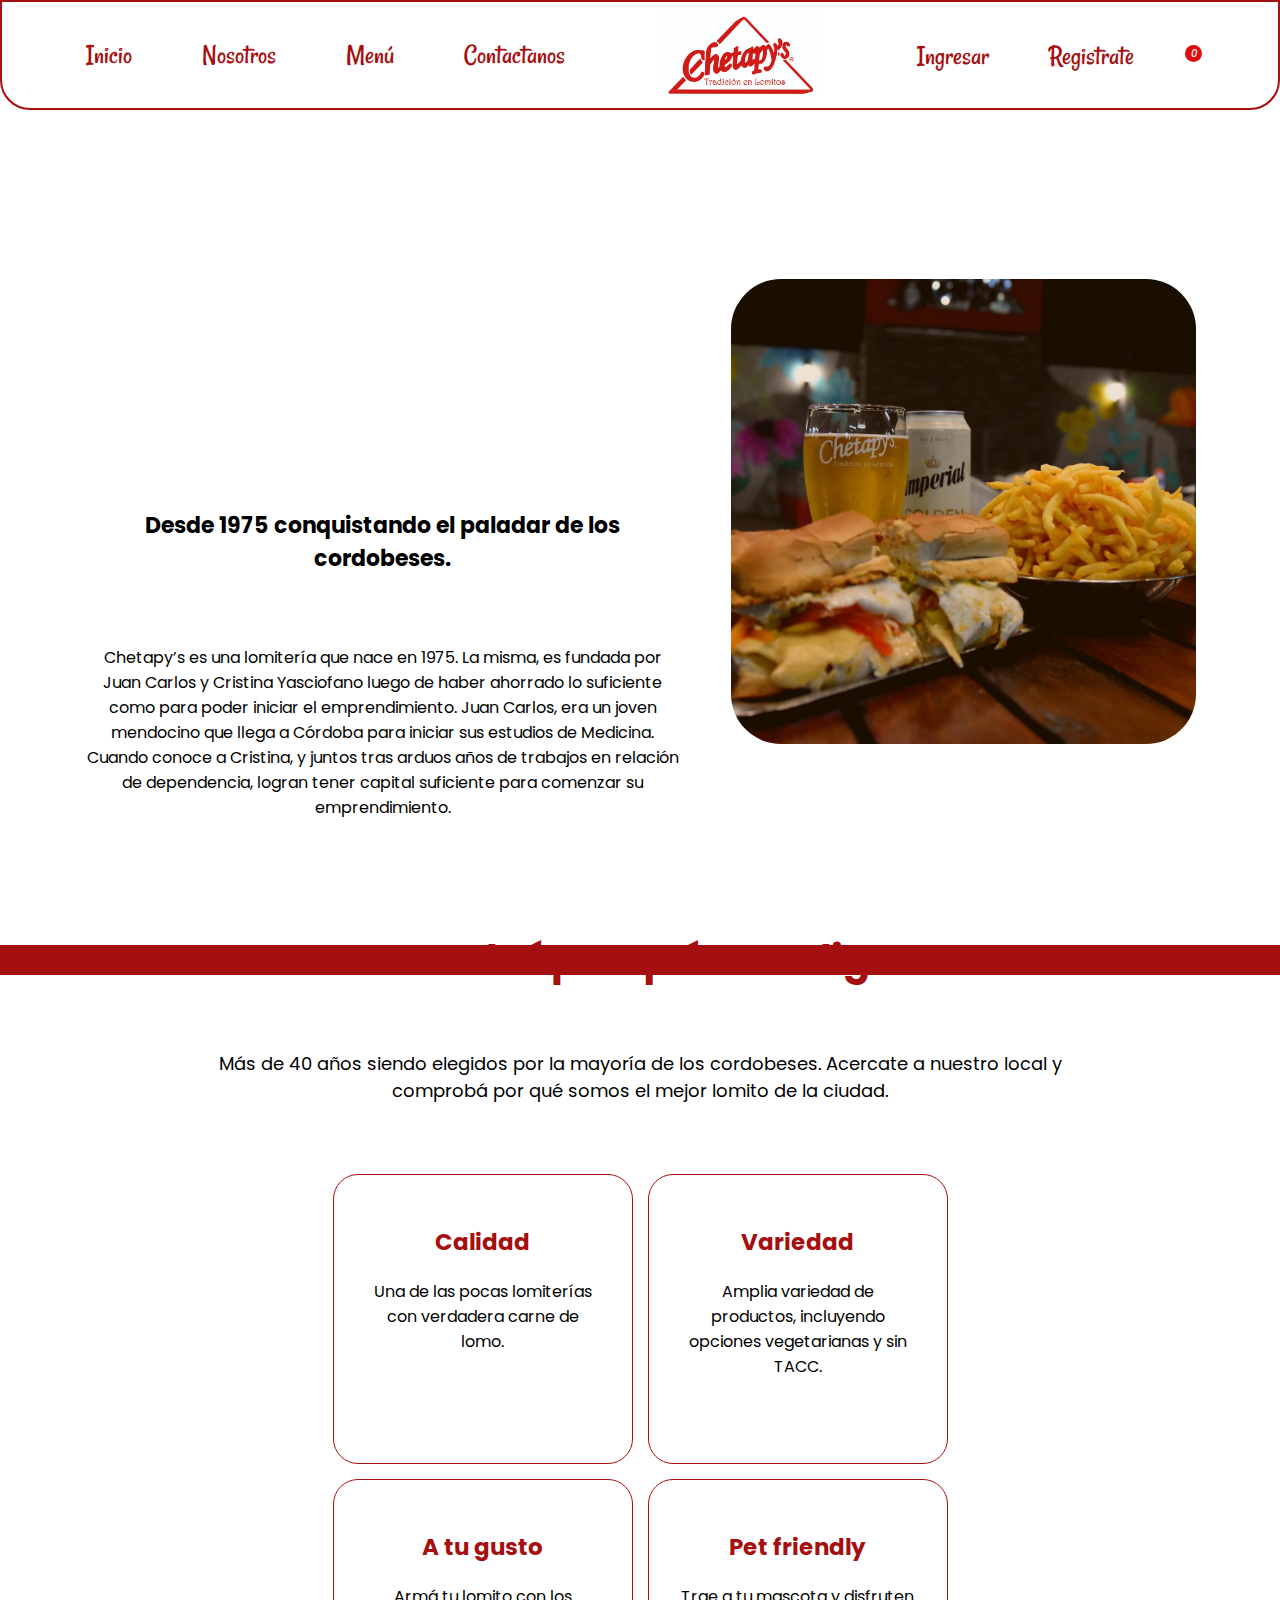
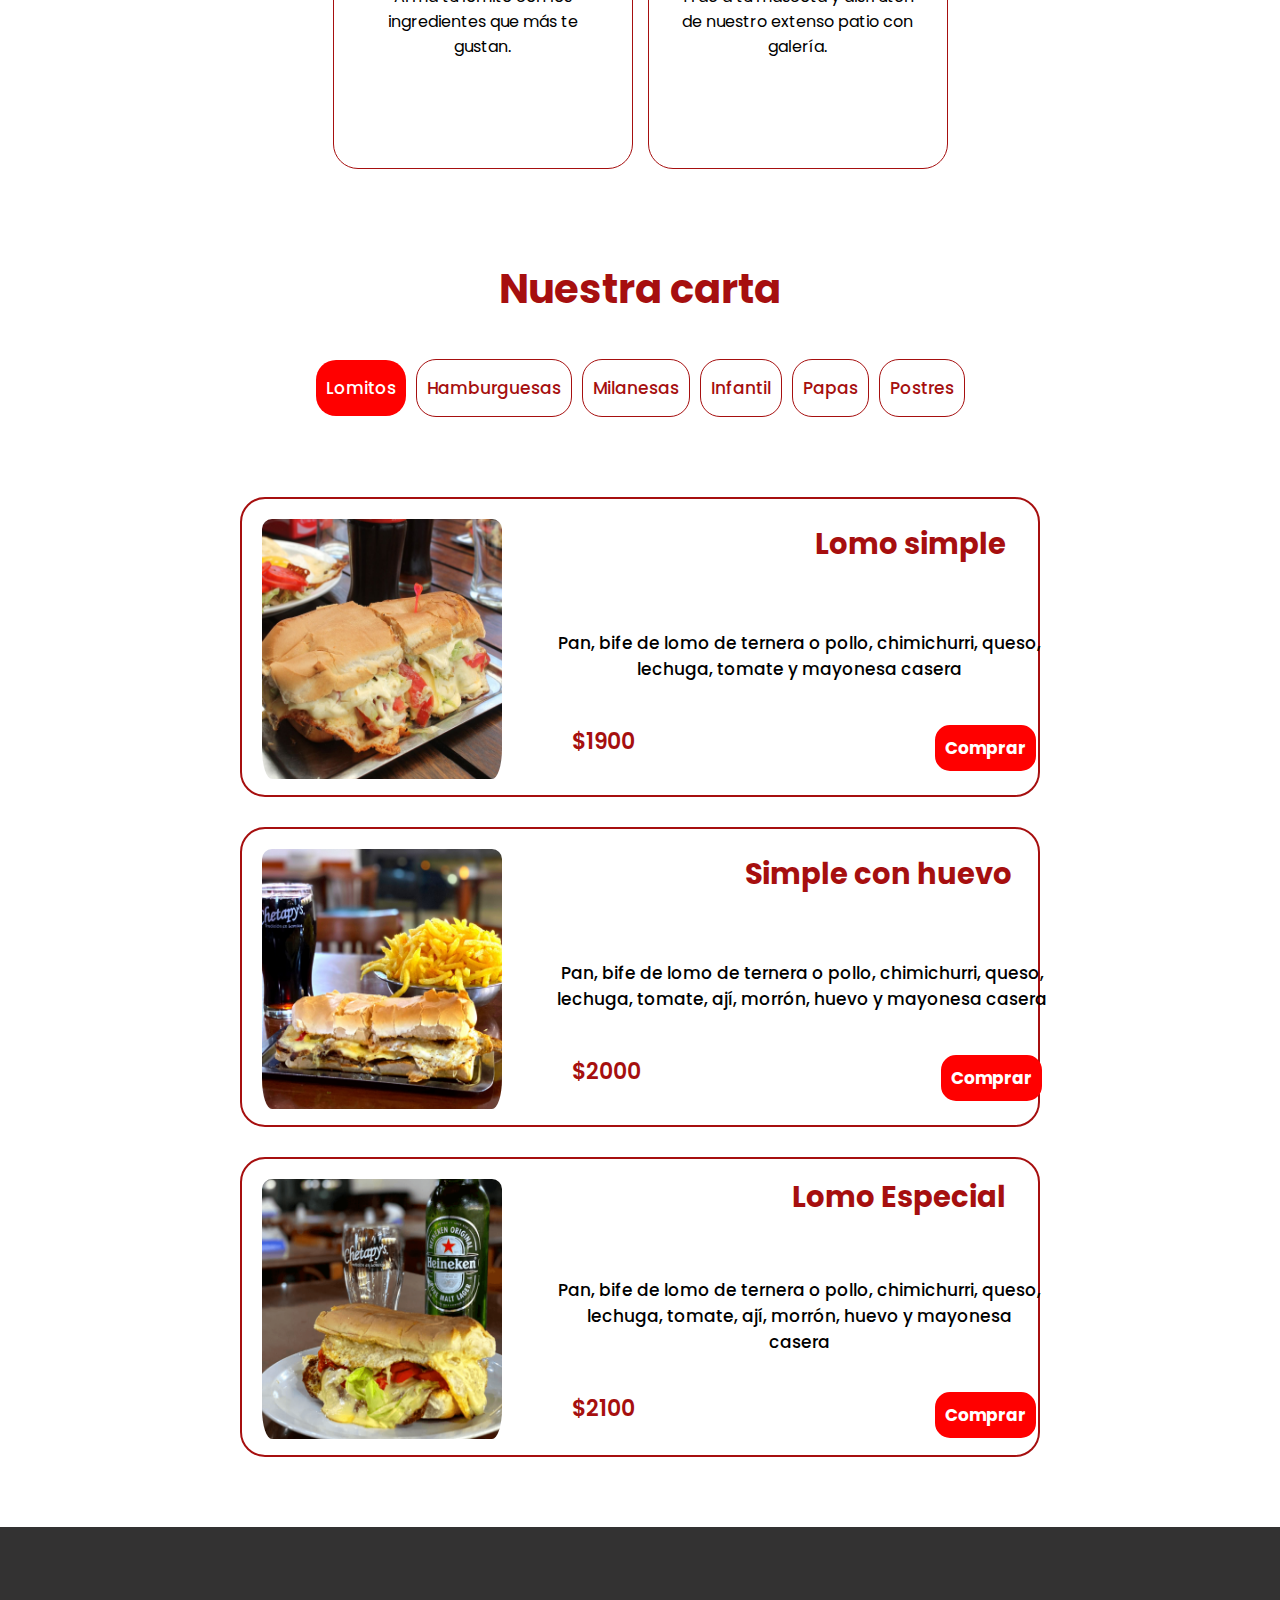
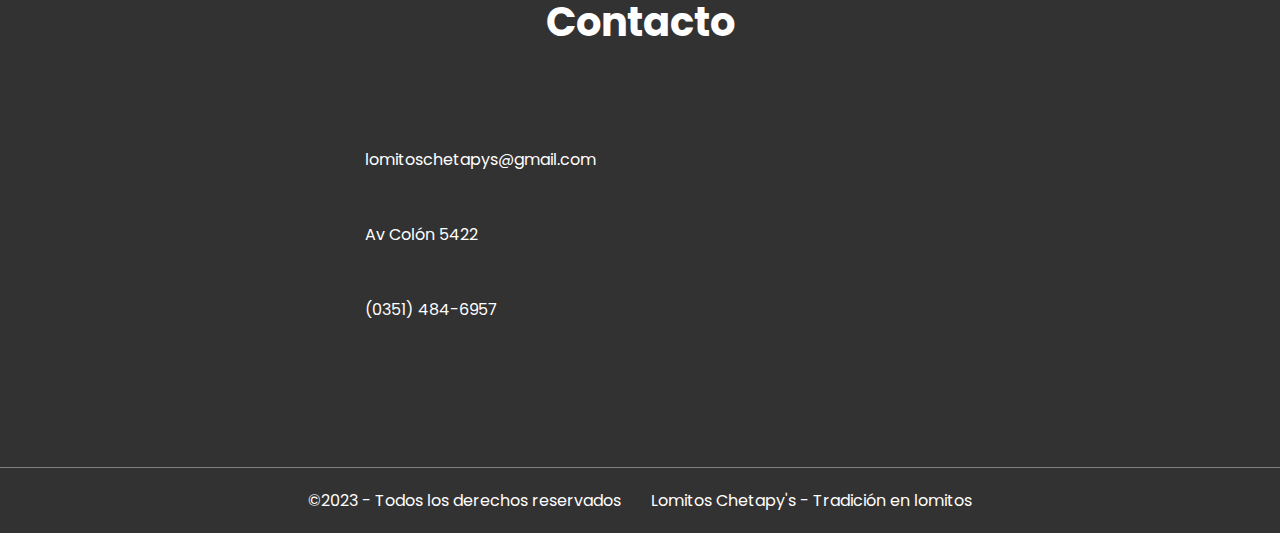
<file: index.html>
<!DOCTYPE html>
<html lang="en">
<head>
    <meta charset="UTF-8">
    <meta http-equiv="X-UA-Compatible" content="IE=edge">
    <meta name="viewport" content="width=device-width, initial-scale=1.0">
    <title>Landing page JS</title>
    <link rel="stylesheet" href="style.css">
    <link rel="stylesheet" href="animaciones.css">
    <link rel="stylesheet" href="mediaqueries.css">
    <link rel="stylesheet" href="https://cdnjs.cloudflare.com/ajax/libs/font-awesome/6.3.0/css/all.min.css" integrity="sha512-SzlrxWUlpfuzQ+pcUCosxcglQRNAq/DZjVsC0lE40xsADsfeQoEypE+enwcOiGjk/bSuGGKHEyjSoQ1zVisanQ==" crossorigin="anonymous" referrerpolicy="no-referrer" />

</head>
<body>
    <header>
       
        <nav class="navbar">
                <div class="menu-label">
                    <i class="fa-solid fa-bars menu-icon"></i>
                </div>
                <!-- <input type="checkbox" id="menu-toggle"> -->
            
            <ul class="navbar-list">
                <li> <a class="navbar.link" href="#hero"> Inicio</a></li>
                <li> <a class="navbar.link" href="#info"> Nosotros</a></li>
                <li> <a class="navbar.link" href="#options"> Menú</a></li>  
                <li> <a class="navbar.link" href="#contact"> Contactanos</a></li> 
            </ul>
           
            <img src="/assets/thumbnail_Logo Rojo.jpg" alt="" class="logo.icon">
     
            <ul class="navbar-login">
                <li> <a class="navbar.log" href="login.html"> Ingresar</a></li>
                <li> <a class="navbar.log" href="registro.html"> Registrate</a></li>
            </ul>

            <div class="cart-label">
                <i class="fa-solid fa-cart-shopping cart-icon">
                    <div class="cart-counter">0</div>
                </i>
            </div>
            <!-- <input type="checkbox" id="cart-toggle"> -->

            <!-- Carrito -->        
            <!-- Agregamos productos al carrito -->
            <div class="cart">
                <h2>Tu pedido</h2>
                <div class="cart-container">
                    <!-- <div class="cart-item">
                        <img src="/assets/Lomo-especial.png" alt="">
                        <div class="item-info">
                            <h3 class="item-product">Lomo Especial</h3>
                            <span class="item-price">$6300</span>
                        </div>
                        <item class="item-handler">
                            <span class="quantity-handler down">-</span>
                            <span class="item-quantity">3</span>
                            <span class="quantity-handler up">+</span>
                        </item>
                    </div> -->
                </div>
                <span class="divider"></span>
                <div class="cart-total">
                    <p>Total: </p>
                    <span class="total">$ 12.100</span>
                </div>
                <div class="btn-container">
                    <button class="btn-buy">
                        <p>Comprar</p> 
                    </button>
                    <button class="btn-delete">
                        <p>Vaciar Carrito</p>
                    </button>
                </div>
            </div>
            <div class="overlay"></div>
        </nav>
    </header>

    <main>

        <!-- Hero -->

        <section id="hero">
            <div class="hero-info">
                <h1>
                    <p>Chetapy's</p>
                    <span>Tradición en Lomitos</span>
                </h1>
                <h3>Desde 1975 conquistando el paladar de los cordobeses.</h3>
                <p>Chetapy’s es una lomitería que nace en 1975. La misma, es fundada por Juan Carlos y Cristina Yasciofano luego de haber ahorrado lo suficiente como para poder iniciar el emprendimiento. Juan Carlos, era un joven mendocino que llega a Córdoba para iniciar sus estudios de Medicina. Cuando conoce a Cristina, y juntos tras arduos años de trabajos en relación de dependencia, logran tener capital suficiente para comenzar su emprendimiento.
                    </p>
                <div class="buttons">
                    <a href="login.html">Ingresar</a>
                    <a href="registro.html">Registrate</a>  
                </div>
            </div>

            <div class="slider">
                <ul>
                    <li><img src="./assets/imagen para slide 4.jpg" alt=""></li>
                    <li><img src="./assets/especial aji y morrones.jpg" alt=""></li>
                    <li><img src="./assets/Chetanga-simple.jpg" alt=""></li>
                    <li><img src="./assets/segunda imagen portada.jpg" alt=""></li>
                </ul>
            </div>
           
            <!-- <img src="./assets/Lomo-simple.jpg" alt=""> -->
       
        </section>

        <!-- Cards -->

        <section id="info">
                <div class="info-container">
                    <h2>Descubrí por qué nos eligen</h2>
                    <p>Más de 40 años siendo elegidos por la mayoría de los cordobeses. Acercate a nuestro local y comprobá por qué somos el mejor lomito de la ciudad.</p>
                </div>
                <div class="info-card-container">
                    <div class="card">
                        <i></i>
                        <h3>Calidad</h3>
                        <p>Una de las pocas  lomiterías con verdadera carne de lomo.</p>
                    </div>
                    <div class="card">
                        <i></i>
                        <h3>Variedad</h3>
                        <p>Amplia variedad de productos, incluyendo opciones vegetarianas y sin TACC.</p>
                    </div>
                    <div class="card">
                        <i></i>
                        <h3>A tu gusto</h3>
                        <p>Armá tu lomito con los ingredientes que más te gustan.</p>
                    </div>
                    <div class="card">
                        <i></i>
                        <h3>Pet friendly</h3>
                        <p>Trae a tu mascota y disfruten de nuestro extenso patio con galería.</p>
                    </div>
                </div>    
        </section>

        <!-- Options -->

        <section id="options">
            <h2>Nuestra carta</h2>
            <div class="carta-menu">
                <button class="menu active" data-menu="lomitos">Lomitos</button>
                <button class="menu" data-menu="hamburguesas">Hamburguesas</button>
                <button class="menu" data-menu="milanesas">Milanesas</button>
                <button class="menu" data-menu="infantil">Infantil</button>
                <button class="menu" data-menu="papas">Papas</button>
                <button class="menu" data-menu="postre">Postres</button>
            </div>
        </section>
           

        <section id="products">
            <div class="product-container">
                <!-- Primer Lomo -->
                <!-- <div class="product">
                    <img src="/assets/Lomo-simple.jpg" alt="Lomito simple">
                    <div class="product-info">
                        <div class="product-top">
                            <h3>Lomo Simple</h3>
                        </div>
                        <div class="product-mid">
                            <p>Pan, bife de lomo de ternera o pollo, chimichurri, queso, lechuga, tomate y mayonesa casera</p>
                        </div>
                        <div class="product-bot">
                            <span>$1900</span>
                            <button 
                                class="btn-add"
                                data-id="id"
                                data-name="name"
                                data-price="price"
                                data-img="img"
                                >Comprar
                            </button>
                        </div> 
                    </div>
                </div>            -->
            </div>
        </div>
     </section>
            
         <!--Contacto  -->        

        <section id="contact">
            <h2>Contacto</h2>
            <div class="contact-container">
                <div class="contact-container-info">
                    <div class="contact-info">
                        <i class="fa-solid fa-envelope"></i>
                        <p>lomitoschetapys@gmail.com</p>
                    </div>
                    <div class="contact-info">
                        <i class="fa-solid fa-location-dot"></i>
                        <p>Av Colón 5422</p>
                    </div>
                    <div class="contact-info">
                        <i class="fa-solid fa-phone"></i>
                        <p>(0351) 484-6957</p>
                    </div>
                    <div class="contact-info-redes">
                        <a href="https://www.instagram.com/lomitoschetapys/?hl=es" target="_blank" class="link"><i class="fa-brands fa-instagram"></i></a>
                        <a href="https://www.facebook.com/profile.php?id=100063690515168" target="_blank" class="link"><i class="fa-brands fa-facebook"></i></a>
                    </div>
                </div>
               
                <iframe src="https://www.google.com/maps/embed?pb=!1m14!1m8!1m3!1d13622.647245496431!2d-64.2535718!3d-31.3958873!3m2!1i1024!2i768!4f13.1!3m3!1m2!1s0x94329f301b3d4369%3A0x76f26cdeeb1c93ce!2sChetapy&#39;s!5e0!3m2!1ses-419!2sar!4v1677514348839!5m2!1ses-419!2sar"  style="border:0;" allowfullscreen="" loading="lazy" referrerpolicy="no-referrer-when-downgrade"></iframe>
            </div> 
        </section>

    </main>

    <!-- Footer -->
    <footer>
        <div class="footer-container">
            <span>©2023 - Todos los derechos reservados</span>
            <p>Lomitos Chetapy's - Tradición en lomitos</p>
        </div>
   
    </footer>
    <div class="add-modal"></div>
     <script src="./data.js"></script>   
    <script src="./main.js"></script>
</body>
</html>
</file>
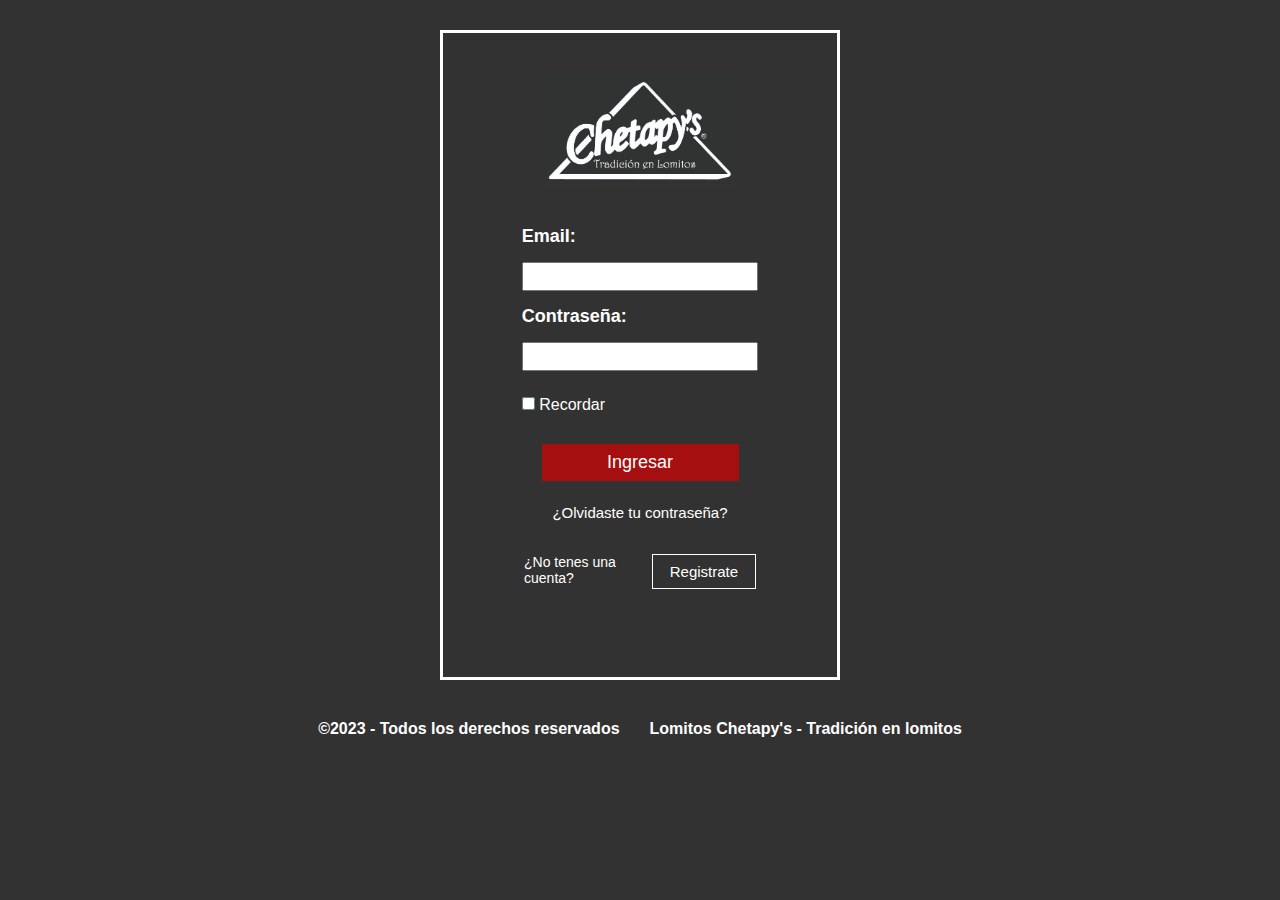
<file: login.html>
<!DOCTYPE html>
<html lang="en">
<head>
    <meta charset="UTF-8">
    <meta http-equiv="X-UA-Compatible" content="IE=edge">
    <meta name="viewport" content="width=device-width, initial-scale=1.0">
    <link rel="stylesheet" href="login.css">
    <link rel="stylesheet" href="log-mediaqueries.css">
    <title>Loginpage</title>
</head>
<body>
        <div class="login">
            
            <div class="login-container">
                <form action="" method="post" href="index.html">

                    <!-- <h2>Ingresá</h2> -->

                    <div class="logo">
                        <img src="./assets/thumbnail_Logo Blanco.jpg" alt="">
                    </div>
    
                    <label for="email">Email:</label>
                    <input type="text" name="email" id="email">
    
                    <label for="contraseña">Contraseña:</label>
                    <input type="password" name="contraseña" id="contraseña">

    
                    <div class="check">
                        <input type="checkbox">
                        <span>Recordar</span>
                    </div>
                    
                    <div class="log-in"></div>
                    <a href="index.html"> Ingresar</a>

                    <div class="options-container">
                        <div class="options-1">
                            <a href="">¿Olvidaste tu contraseña?</a>
                        </div>
                        <div class="options-2">
                            <p>¿No tenes una cuenta?</p> 
                            <a href="registro.html">Registrate</a>
                        </div>
                        
                    </div>
    
                </form>
            </div>
        </div>

           
        <footer>
            <div class="footer-container">
                <span>©2023 - Todos los derechos reservados</span>
                <p>Lomitos Chetapy's - Tradición en lomitos</p>
            </div>
       
        </footer>


   

</body>
</html>
</file>
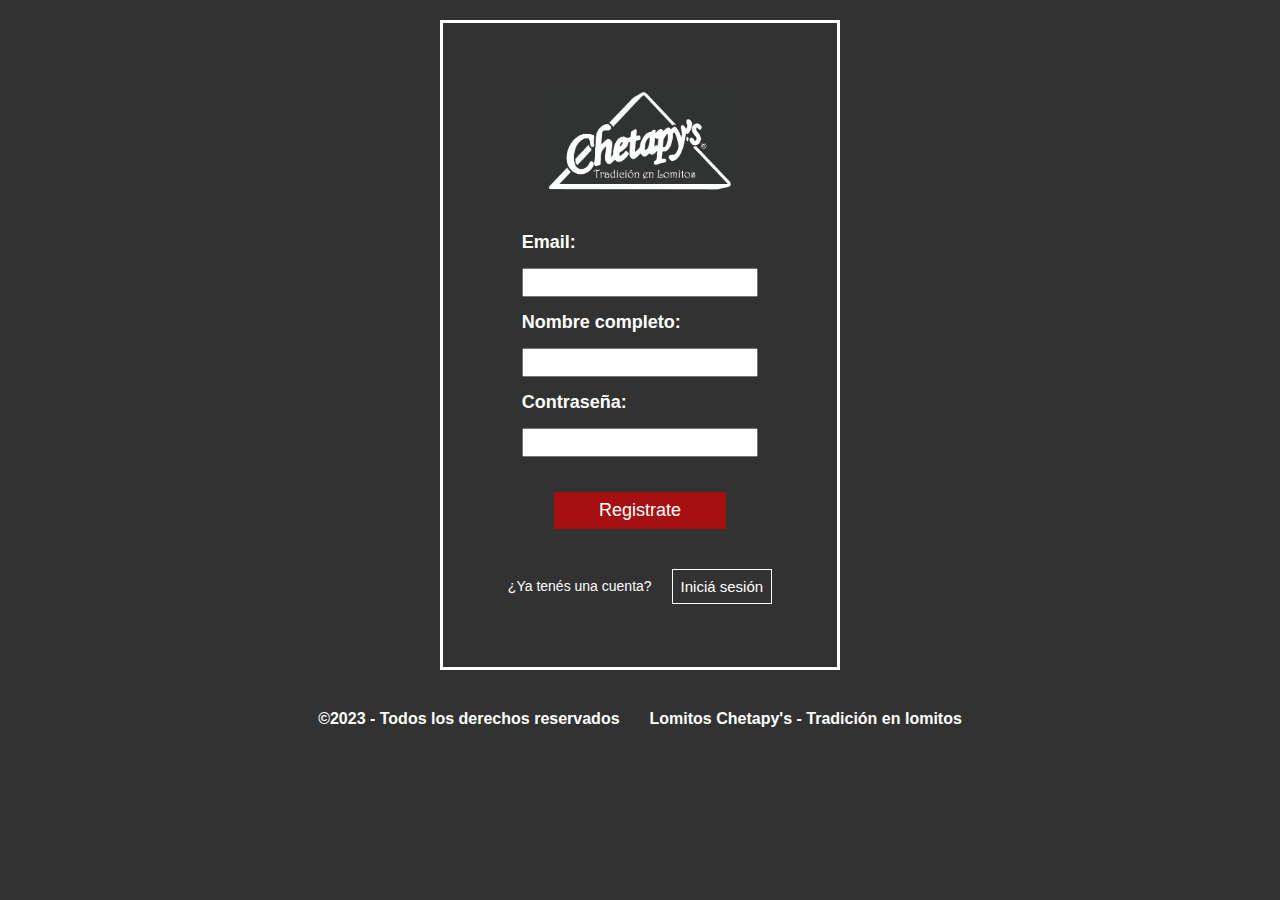
<file: registro.html>
<!DOCTYPE html>
<html lang="en">
<head>
    <meta charset="UTF-8">
    <meta http-equiv="X-UA-Compatible" content="IE=edge">
    <meta name="viewport" content="width=device-width, initial-scale=1.0">
    <link rel="stylesheet" href="registro.css">
    <link rel="stylesheet" href="reg-mediaqueries.css">
    <title>Registro</title>
</head>
<body>
    <main>
        <section id="registro">

            <div class="registro-container">
               
                <div class="logo">
                    <img src="./assets/thumbnail_Logo Blanco.jpg" alt="">
                </div>
                
                <label for="email">Email:</label>
                <input type="text" id="email">

                <label for="nombre">Nombre completo:</label>
                <input type="text" id="nombre">

                <label for="contraseña">Contraseña:</label>
                <input type="password" id="contraseña">

                <div class="options-reg">
                    <a href="index.html">Registrate</a>
                </div>

                <div class="options">
                    <p>¿Ya tenés una cuenta?</p>
                    <a href="login.html">Iniciá sesión</a>
                </div>

            </div>
        </section>
    </main>

    <footer>
        <div class="footer-container">
            <span>©2023 - Todos los derechos reservados</span>
            <p>Lomitos Chetapy's - Tradición en lomitos</p>
        </div>
    </footer>

</body>
</html>
</file>
<file: style.css>
/* Font */
@import url("https://fonts.googleapis.com/css2?family=Montserrat:wght@300;400;600;700;800;900&family=Poppins:wght@300;400;500;600;700;800&display=swap");

@import url('https://fonts.googleapis.com/css2?family=Rancho&display=swap');



* {
  margin: 0;
  padding: 0;
  box-sizing: border-box;
  font-family: "Poppins", sans-serif;
  text-decoration: none;
  list-style-type: none;
}


header {
    background: white;
    width: 100%;
    height: 110px;
    display: flex;
    justify-content: center;
    top: 0;
    position: sticky;
    z-index: 2;
    border: 2px solid;
    border-radius: 0px 0px 30px 30px;
    border-color: #a60f0f;
    padding: 10px;
}

.navbar {
    display: flex;
    justify-content: center;
    align-items: center;
    gap: 60px;
}

.navbar img {
    height: 100%;
    cursor: pointer;
    padding: 0px 35px;
}

.navbar-list {
    display: flex;
    gap: 70px;
}

.navbar-list a {
    color: #a60f0f;
    font-size: 28px;
    font-weight: 500;
    font-family: 'Rancho', cursive;
}

.navbar-login {
    display: flex;
    gap: 60px;
    font-size: 28px;
    font-weight: 500;
}

.navbar-login a {
    color: #a60f0f;
    font-family: 'Rancho', cursive;
}

.cart-icon {
    font-size: 20px;
    cursor: pointer;
    color: #a60f0f;
    display: flex;
    position: relative;
}

.cart-counter {
    position: absolute;
    top: -10px;
    right: -8px;
    text-align: center;
    background:#e00c0c;
    color:white ;
    font-size: 10px;
    font-weight: 500;
    height: 17px;
    width: 17px;
    display: flex;
    justify-content: center;
    align-items: center;
    padding-left: 1px;
    border-radius: 50%;
  }

/* #cart-toggle {
    display: none;
} */

/* #menu-toggle,
#cart-toggle, */
.menu-label {
    display: none;
}

/* #menu-toggle, */
.menu-icon {
    color: #a60f0f;
}



/* Carrito */

.cart {
    background: white;
    color: #0a0606;
    border: 1.5px solid #a60f0f;
    display: flex;
    flex-direction: column;
    gap: 40px;
    /* display: none;  */
    z-index: 2;
    top: 109px;
    padding: 20px 10px;
    left: -2px;
    position: absolute;
    overflow-y: scroll;
    height: calc(100vh - 110px);
    transform: translate(-150%);
    transition: all 0.5s cubic-bezier(0.92, 0.01, 0.35, 0.99);
}

#cart-toggle:checked + 
.cart {
    transform: translate(0%);
    transition: all 0.5s cubic-bezier(0.92, 0.01, 0.35, 0.99);
}

.cart::-webkit-scrollbar {
    display: none;
}

.cart-container {
    display: flex;
    flex-direction: column;
    gap: 15px;
  }

.cart h2 {
    color: #0a0606;
    font-size: 27px;
    font-weight: 550;
    padding: 15px;
}

.cart-item {
    display: flex;
    align-items: center;
    gap: 15px;
    padding: 15px;
    border: 1px solid #a60f0f;
    border-radius: 10px;
    width: 95%;
    justify-content: space-between;
}

.cart-item img {
    height: 75px;
    width: 75px;
    padding: 5px;
}

.item-info {
    display: flex;
    flex-direction: column;
    gap: 12px;
    text-align: center;
}

.item-info h3 {
    font-size: 18px;
    font-weight: 300px;
}

.item-product {
    font-size: 22px;
    font-weight: 700;
    flex-wrap: wrap;
}

.item-price {
    font-size: 16px;
    font-weight: 600;
    color: #a60f0f;
}

.item-handler {
    display: flex;
    justify-content: space-between;
    align-items: center;
    gap: 10px;
}

.item-quantity {
    border-radius: 5px;
    color: #a60f0f;
    font-weight: 600;
}

.quantity-handler {
    display: flex;
    justify-content: center;
    align-items: center;
    padding: 1px 6px;
    font-weight: 700;
    cursor: pointer;
    color: #a60f0f;
}

.up {
    border-radius: 5px;
    color: #a60f0f;
}

.down {
    border-radius: 5px;
    color: #a60f0f;
}

.divider {
    margin-top: 10px;
    border: 1px solid;
}

.cart-total {
    display: flex;
    justify-content: space-evenly;
    gap: 60px;
    font-size: 22px;
}

.cart-total p {
    font-weight: 600;
}

.cart-total span {
    font-weight: 600;
}

.btn-container {
    display: flex;
    flex-direction: column;
    gap: 45px;
    margin-bottom: 40px;
    width: 95%;
    padding: 30px;
}

.btn-buy {
    background:#a60f0f;
    font-size: 17px;
    font-weight: 650;
    cursor: pointer;
    border-radius: 25px;
    padding: 7px;
    color: white;
    border: none;
}

.btn-delete {
    background:#a60f0f;
    font-size: 17px;
    font-weight: 650;
    cursor: pointer;
    border-radius: 25px;
    padding: 7px;
    color: white;
    border: none;
}



/* Toggle Carrito */

.open-cart {
    transform: translate(0%);
    transition: all 0.5s cubic-bezier(0.92, 0.01, 0.35, 0.99);
  }
  
  .empty-msg {
    font-size: 14px;
  }



/* main */

main {
    background: white;
    display: flex;
    flex-direction: column;
    align-items: center;
    justify-content: center;
    width: 100%;
}

/* Hero */

#hero {
    max-width: 1200px;
    display: flex;
    justify-content: center;
    align-items: center;
    padding: 20px;
    margin-top: 10px;
    width: 90%;
    gap: 50px;
}

.hero-info {
    display: flex;
    flex-direction: column;
    width: 90%;
    gap: 30px;
}

.hero-info h1 p {
    flex-wrap: wrap;
    justify-content: center;
    align-items: center;
    text-align: center;
    gap: 5px;
    font-size: 170px;
    font-weight: 900;
    color: #a60f0f;
    padding: 5px;
    width: 100%;
    font-family: 'Rancho', cursive;
}

.hero-info h1 span {
    font-family: 'Rancho', cursive;
    color: #a60f0f;
    display: flex;
    justify-content: center;
    font-size: 33px;
    font-weight: 550;
}


.hero-info h3 {
    font-size: 22px;
    font-weight: 650;
    width: 100%;
    margin-top: 35px;
    text-align: center;
}

.hero-info P {
    font-weight: 400;
    font-size: 16px;
    width: 100%;
    text-align: center;
    margin-top: 40px;
}

.buttons {
    width: 100%;
    display: flex;
    justify-content: center;
    align-items: center;
    gap: 30px;
    margin-top: 40px;
    flex-wrap: wrap;
    display: none;

}

.buttons a {
    color: white;
    font-weight: 600;
    background-color: #a60f0f;
    border: none;
    border-radius: 20px;
    width: 30%;
    align-items: center;
    justify-content: center;
    text-align: center;
}

/* .hero-img {
    width: 45%;
    border-radius: 50px;
    margin-top: 20px;
} */

/* slider */

.slider {
    width: 70%;
    height: auto;
    overflow: hidden;
    margin-top: 70px;
}

.slider ul {
    display: flex;
    padding: 0;
    width: 400%;
    animation: slide 16s infinite  ease-in-out;
} 

.slider li {
    width: 100%;
}

.slider img {
    width: 100%;
    border-radius: 50px;
    /* margin-top: 20px; */
}

@keyframes slide {
    0% {margin-left: 0%;}
    20% {margin-left: 0%;}

    25% {margin-left: -100%;}
    45% {margin-left: -100%;}

    50% {margin-left: -200%;}
    70% {margin-left: -200%;}

    75% {margin-left: -300%;}
    100% {margin-left: -300%;}
}



/* info */

#info  {
    width: 100%;
    display: flex;
    flex-direction: column;
    justify-content: center;
    align-items: center;
    text-align: center;
    max-width: 1200px;
    margin-top: 20px;
}

.info-container {
    padding: 70px 0px;
    max-width: 1200px;
    display: flex;
    flex-wrap: wrap;
    justify-content: center;
    align-items: center;
    flex-direction: column;
    gap: 60px;
    width: 90%;
}


.info-container h2 {
    font-size: 40px;
    font-weight: 700;
    display: flex;
    align-items: center;
    text-align: center;
    justify-content: center;
    width: 100%;
    color: #a60f0f;
}

.info-container p {
    font-size: 18px;
    font-weight: 400;
    width: 80%;
    text-align: center;
    justify-content: center;
    align-items: center;
}

.info-card-container {
    display: flex;
    justify-content: center;
    gap: 15px;
    max-width: 900px;
    width: 100%;
    flex-wrap: wrap;
}

.card {
    display: flex;
    flex-direction: column;
    align-items: center;
    text-align: center;
    flex-wrap: wrap;
    gap: 20px;
    width: 300px;
    height: 290px;
    padding: 30px 30px;
    border-radius: 25px;
    border: 1px solid #a60f0f;
}

.card p {
    font-size: 16px;
    color: black;
}

.card h3 {
    font-size: 23px;
    color: #a60f0f;
}


/* Options */

#options {
    display: flex;
    flex-direction: column;
    justify-content: center;
    text-align: center;
    align-items: center;
    gap: 20px;
    max-width: 1200px;
    width: 100%;
    margin-top: 60px;
}


#options h2 {
    font-size: 40px;
    font-weight: 700;
    margin-bottom: 10px;
    margin-top: 30px;
    color: #a60f0f;
}

.carta-menu {
    display: flex;
    justify-content: center;
    gap: 10px;
    padding: 10px 30px;
    align-items: center;
}

.menu {
    color: #a60f0f;
    font-size: 17px;
    font-weight: 500;
    background-color: white;
    border-radius: 20px;
    border: 1px solid #a60f0f;
    cursor: pointer;
    padding: 15px 10px;
}

.active {
    background: red;
    color: white;
    border: none;
}

/* Product */

#products {
    width: 100%;
    display: flex;
    flex-direction: column;
    justify-content: center;
    align-items: center;
    text-align: center;
    max-width: 1200px;
}

.product-container {
    padding: 70px 0px;
    max-width: 1200px;
    display: flex;
    flex-wrap: wrap;
    justify-content: center;
    align-items: center;
    /* flex-direction: column; */
    gap: 30px;
    width: 100%;
}

.product {
    border: 2px solid #a60f0f;
    display: flex;
    justify-content: space-around;
    width: 800px;
    height: 300px;
    border-radius: 25px;
    -webkit-animation: fade-in 0.3s cubic-bezier(0.39, 0.575, 0.565, 1) both;
  	animation: fade-in 0.3s cubic-bezier(0.39, 0.575, 0.565, 1) both;  
  
}

.product img {
    width: 280px;
    height: 280px;
    border-radius: 30px;
    padding: 20px 20px 0px 20px;
    justify-content: left;
}

.product-info {
    display: flex;
    flex-direction: column;
    justify-content: space-evenly;
    gap: 20px;
}

.product-top,
.product-mid,
.product-bot {
  display: flex;
  color: #a60f0f;
}

.product-top {
    display: flex;
    justify-content: right;
    padding-right: 25px;
}

.product-top h3 {
    font-size: 29px;
    font-weight: 700;
    padding: 0 30px;
    display: flex;
    
}

.product-mid p {
    font-size: 17px;
    padding: 20px 20px 0px 35px;
    font-weight: 500;
    color: black;
}

.product-bot {
    font-size: 20px;
    justify-content: space-between;
    padding-right: 25px;
    padding-left: 50px;
    gap: 300px;
}

.product-bot span {
    font-size: 22px;
    font-weight: 600;
}

.product-bot button {
    font-size: 17px;
    font-weight: 700;
    border-radius: 15px;
    padding: 8px;
    border: 2px solid red;
    color: white;
    background-color: red;
    cursor: pointer;
}

.postres {
    padding: 70px 0px;
    max-width: 1200px;
    display: flex;
    flex-wrap: wrap;
    justify-content: center;
    align-items: center;
    gap: 30px;
    width: 100%;
}

.postres .product {
    /* background-color: black; */
    border: 3px solid #a60f0f;
    display: flex;
    justify-content: space-around;
    width: 800px;
    height: 300px;
    border-radius: 25px;
}

.postres .product-top {
    justify-content: center;
}

.postres h3 {
    font-size: 35px;
    font-weight: 700;
    padding: 0 20px;
    display: flex;
}

.postres img {
    width: 280px;
    height: 280px;
    border-radius: 30px;
    padding: 20px 20px 0px 20px;
}

.postres .product-bot {
    gap: 150px;
}

.postres span {
    font-size: 25px;
}

.postres button {
    font-size: 22px;
}



/* Contacto */

#contact {
    width: 100%;
    display: flex;
    flex-direction: column;
    text-align: center;
    align-items: center;
    justify-content: center;
    padding: 60px 0px;
    gap: 50px;
    background: rgb(51, 50, 50);
}

#contact h2 {
    font-size: 40px;
    font-weight: 700;
    color: white;
    padding: 5px;
    display: flex;
    justify-content: center;
}

.contact-container {
    display: flex;
    justify-content: center;
    text-align: center;
    gap: 30px;
}

.contact-container-info {
    display: flex;
    flex-wrap: wrap;
    flex-direction: column;
    text-align: center;
    gap: 50px;
    margin-top: 40px;
    color: white;
}

.contact-info {
    display: flex;
    flex-wrap: wrap;
    gap: 11px;
}

.contact-info i {
    padding: 4px 0;
    font-size: 15px;
}

.contact-container iframe {
    height: 300px;
    width: 300px;
}

.contact-info-redes {
    display: flex;
    justify-content: center;
    font-size: 45px;
    gap: 50px;
}

.link {
    color: white;
}

/* Footer */

footer {
    width: 100%;
    color: white;
    border-top: 1px solid gray;
    background: rgb(51, 50, 50);
}

.footer-container {
    width: 100%;
    display: flex;
    justify-content: center;
    align-items: center;
    padding: 20px 15px;
    gap: 30px;
    font-weight: 400;
}

.hidden {
    display: none;
  }
  
  .disabled {
    background-color: gray;
    color: white;
    cursor: not-allowed;
    border: none;
  }
  .disabled:hover {
    background-color: gray;
    color: white;
    cursor: not-allowed;
    border: none;
  }
</file>
<file: animaciones.css>
html {
    scroll-behavior: smooth;
    scroll-padding-top: 120px;
}

.overlay {
    position: absolute;
    top: 97px;
    height: 100vh;
    width: 100%;
    z-index: 1;
    backdrop-filter: blur(4px);
    -webkit-backdrop-filter: blur(4px);
    display: none;
}

.show-overlay {
   display: block;
 }

 /* #cart-toggle:checked ~ 
 .overlay {
    display: block;
 }

 #menu-toggle:checked ~
 .overlay {
    display: block;
 } */

 .navbar-list li {
    position: relative;
 }

 .navbar-list li a::after {
    content: "";
    height: 2px;
    width: 100%;
    background: #a60f0f;
    position: absolute;
    bottom: 0;
    left: 0;
    transform: scaleX(0);
    transform-origin: bottom right;
    transition: transform 0.1s ease;
 }

 .navbar-list li a:hover::after {
    transform-origin: bottom left;
    transform: scaleX(1);
 }

 .navbar-login li {
    position: relative
 }

 .navbar-login li a::after {
    content: "";
    height: 2px;
    width: 100%;
    background: #a60f0f;
    position: absolute;
    bottom: 0;
    left: 0;
    transform: scaleX(0);
    transform-origin: bottom right;
    transition: transform 0.1s ease;
 }

 .navbar-login li a:hover::after {
    transform-origin: bottom left;
    transform: scaleX(1);
 }



 .cart-icon:hover {
    color: red;
    transition: all 0.1s ease-out;
    border-color: red;
 }

 .menu-icon:hover {
   color: red;
    transition: all 0.1s ease-out;
    border-color: red;
 }


 .quantity-handler {
   transition: all 0.1s ease-in;
 }

 .quantity-handler:hover {
   background-color: green;
   transition: all 0.1s ease-in;
   color: white;
 }

 .down:hover {
   background-color: red;
   transition: all 0.1s ease-in;
   color: white;
 }

 .btn-buy {
   transition: all 0.1s ease-in;
 }

 .btn-buy:hover {
   transition: all 0.1s ease-in;
   background-color:red;
   color: white;
   border: 0.5px solid red;

 }

 .btn-delete {
   transition: all 0.1s ease-in;
 }

 .btn-delete:hover {
   transition: all 0.1s ease-in;
   background-color: red;
   color: white;
   border: 0.5px solid red;
 }

 .buttons a {
   transition: all 0.1s ease-in;
 }

 .buttons a:hover {
   transition: all 0.1s ease-in;
   background-color: red;
   color: white;
 }

 /* .menu {
   /* transition: all 0.1s ease-in; */
 /* } */

 /* .menu:hover { */
   /* transition: all 0.1s ease-in; */
   /* background-color:red;
   color: white;
   border: none; */
 /* } */

 .btn-add {
   transition: all 0.1s ease-in;
 }

 .btn-add:hover {
   transition: all 0.1s ease-in;
   background-color: orange;
   border: 2px solid orange;
   color: white;
   /* font-size: 18px; */
 }


 @keyframes fade {
   from {
       opacity: 0;
   }
   to {
       opacity: 1;
   }
}

@keyframes slide-up {
   from {
       transform: translateY(40px);
   }
   to {
       transform: translateY(0px);
   }
}

@keyframes slide-down {
   from {
       transform: translateY(-40px);
   }
   to {
       transform: translateY(0px);
   }
}

@keyframes slide-right {
   from {
       transform: translateX(100px);
   }
   to {
       transform: translateX(0px);
   }
}

header {
   animation: fade 1s ease-in, slide-down 1s ease-in-out;
}

.hero-info h1 {
   animation: fade 1s ease-in, slide-up 1.1s ease-in-out;
}

.slider {
   animation: fade 0.7s ease-in forwards, slide-right 1.2s ease-in-out;
} 

.buttons {
   opacity: 0;
   animation: fade 0.9s ease-in forwards, slide-up 1s ease-in-out;
   animation-delay: 0.4s;
}

.card {
   transition: all 0.3s linear;
}

.card:hover {
   transition: all 0.3s linear;
   transform: scale(1.02);
}

@keyframes blink {
   /* barrita de escritura */
   to {
      background: transparent;
      opacity: 0;
   }
}

@keyframes typewritter {
   /* ingresa el texto */
   to {
      left: 100%;
   }
}

.hero-info h1 {
   position: relative;
}

.hero-info h1::before,
.hero-info h1::after {
   content: "";
   position: absolute;
   top: 0;
   right: 0;
   bottom: 0;
   left: 0;
}

.hero-info h1::before {
   background-color: white;
   animation: typewritter 0.9s steps(27) forwards;
   animation-delay: 0.2s;
}

.add-modal {
   padding: 15px 0px;
   display: flex;
   align-items: center;
   justify-content: center;
   color: white;
   background-color: #a60f0f;
   position: fixed;
   bottom: 0;
   width: 100%;
   transition: all 0.5s ease-out;
   transform: translateY(250%);
 }
 
 .active-modal {
   transform: translateY(0);
   transition: all 0.5s ease-in;
 }
 
 /**
  * ----------------------------------------
  * animation fade-in
  * ----------------------------------------
  */
 @-webkit-keyframes fade-in {
   0% {
     opacity: 0;
   }
   100% {
     opacity: 1;
   }
 }
 @keyframes fade-in {
   0% {
     opacity: 0;
   }
   100% {
     opacity: 1;
   }
 }
</file>
<file: mediaqueries.css>
/* --------------------------------------Laptop mediana-------------------------------------------- */

@media (max-width: 1200px) {

    .navbar img {
        padding: 0%;
    }

    .navbar-list  {
        gap: 30px;
    }

    .navbar-login {
        gap: 30px;
    }

    #hero {
        width: 100%;
    }

    .hero-info h1 {
        font-size: 120px;
    }
    
    .hero-img {
        width: 45%;
        padding-left: 10px;
    }

    .postres .product-top {
        justify-content: center;
    }

    .postres .product-bot {
        gap: 190px;
    }

    .postres h3 {
        font-size: 35px;
    }

}

    
/* ---------------------------------------------Tablet------------------------------------------------ */

@media (max-width: 992px) {
    .navbar {
        gap: 50px;
        display: flex;
        width: 100%;
        position: sticky;
        justify-content: center;
        padding-left: 50px;
    }


    .navbar-list {
        position: absolute;
        top: 95px;
        border-top: 0px;
        padding: 30px 30px;
        flex-direction: column;
        gap: 50px;
        background-color: white;
        border-color: #a60f0f;
        border: 2px solid;
        color: #a60f0f;
        align-items: center;
        z-index: 2;
        width: 90%;
        border-radius: 30px 30px;
        display: none;
    }

    .navbar-login {
        display: none;
    }

    .cart {
        top: 100px;
        left: -15px;
    }

    .cart-icon {
        font-size: 25px;
    }


    /* menu */

    .menu-label {
        display: flex;
        cursor: pointer;
        font-size: 25px;
    }

    .open-menu {
        display: flex;
      }

    /* #menu-toggle,
    .menu-icon {
        color: #a60f0f;
    }


    #menu-toggle:checked +
    .navbar-list {
        display: flex; */
    /* } */



     /* hero */

     .hero-info {
        text-align: center;
        width: 90%;
        align-items: center;
        gap: 45px;
     }


     .hero-info p{
        align-items: center;
        text-align: center;
        font-size: 17px;
     }

     .buttons {
        justify-content: center;
        align-items: center;
     }

    .slider {
        display: none;
    }

     .buttons {
        display: flex;
     }

     .buttons a {
        display: flex;
        align-items: center;
        justify-content: center;
        text-align: center;
        border-radius: 50px;
        width: 200px;
        height: 60px;
        font-size: 19px;
     }

     /* Card */

     .info-container h2 {
        font-size: 35px;
     }

     .info-card-container {
        width: 90%;
     }


     /* Options */

     #options {
        display: flex;
        align-items: center;
     }

     .carta-menu {
        flex-wrap: wrap;
        max-width: 500px;
        text-align: center;
        justify-content: center;
        align-items: center;
     }

     .menu {
        width: 120px;
     }

     .carta-menu button {
        display: flex;
        justify-content: center;
        text-align: center;
        align-items: center;
        font-size: 13px;
     }

     /* Products */

     .product-container {
        height: 90%;
     }

     .product {
        width: 80%;
     }

     .product p {
        font-size: 18px;
        padding: 10px;
        text-align: center;

     }

     .product-top {
        display: flex;
        align-items: center;
        justify-content: center;
     } 

     .product-top h3 {
        padding-top: 20px;
        font-size: 27px;
        font-weight: 650;
     }

     .product-mid p {
        font-size: 17px;
     }

     .product-bot {
        padding-bottom: 20px;
        gap: 10px;
     }

     .product img {
        height: 80%;
        border-radius: 0%;
     }

     .postres {
        height: 90%;
        width: 80%;
     }

     .postres .product-top {
        justify-content: center;
     }

     .postres h3 {
        font-size: 33px;
     }

     .postres .product-bot {
        gap: 50px;
     }
 
     .postres span {
        font-size: 27px;
        font-weight: 700;
    }
        
     .postres button {
        font-size: 20px;
    }
     


     /* Contacto */

     #contact {
        width: 100%;
        gap: 20px;
     }

     #contact h2 {
        font-size: 35px;
     }

     .contact-container {
        display: flex;
        flex-direction: column;
        align-items: center;
        width: 100%;
     }

     .contact-info-redes {
        gap: 80px;
        font-size: 40px;
     }

     .contact-container-info {
        gap: 50px;
     }

     .contact-info p {
        font-size: 18px;
     }

     .contact-container iframe {
        width: 100%;
        padding: 10px;
     }

     .footer-container p {
        font-size: 15px;
     }

     .footer-container span {
        font-size: 15px;
     }

}

/* -------------------------------------------------------------------------- */

@media (max-width: 767.98px) {

    /* Product */

    .product-container {
        width: 100%;
        gap: 30px;
    }

    .product {
        width: 500px;
        height: 300px;
    }

    .product-info {
        flex-wrap: nowrap;
        margin: 0%;
    }

    .product img {
        width: 220px;
        height: 250px;
        padding-top: 45px;
    }

    .product-top h3 {
        justify-content: right;
        font-size: 26px;
        margin-top: 25px;
    }

    .product-mid p {
        font-size: 14px;
    }
    
    .product-bot {
        padding-bottom: 40px;
        gap: 50px;
    }

    .product-bot span {
        font-size: 19px;
    }

    .product-bot button {
        font-size: 17px;
        padding: 4px;
    }

    .postres .product{
        width: 500px;
        height: 300px;
    }

    .postres h3 {
        font-size: 30px;
    }




    /* Contacto */

    .contact h2 {
        font-size: 35px;
    }

    /* footer */

    footer {
        width: 100%;
    }

    .footer-container p {
        display: none;
    }

}


/*------------------------------------Celular------------------------------------------- */

@media (max-width: 576px) {

    /* header */

    header {
        width: 100%;
    }

    .navbar {
        gap: 15px;
        justify-content: center;
        padding-left: 15px;
    }

 /* Carrito */

    .cart {
        top: 100px;
        align-items: center;
    }

    .cart h2 {
        text-align: center;
        width: 95%;
    }

    .cart-icon {
        font-size: 22px;
        
    }

    .menu-icon {
        font-size: 22px;
    }

    .cart-item {
        /* flex-wrap: wrap; */
        display: flex;
        justify-content: center;
        flex-direction: column;
        align-items: center;
        text-align: center;
        width: 95%;
    }

    .item-info {
        display: flex;
    }

    .divider {
        display: none;
    }

    .cart-total {
        display: flex;
        justify-content: center;
        text-align: center;
        align-items: center;
        padding-right: 20px;
        font-size: 19px;
    }

    .btn-buy {
        justify-content: center;
        align-items: center;
        text-align: center;
        width: 95%;
    }

    .btn-delete {
        width: 95%;
    }

    .navbar-login {
        gap: 1px;
        flex-direction: column;
    }

    .navbar-list a {
        font-size: 25px;
    }

    /* hero */

    #hero {
        width: 100%;
        display: flex;
        flex-direction: column;
        align-items: center;
        justify-content: center;
        text-align: center;
    }

    .hero-info {
        width: 100%;
    }

    .hero-info h1 p {
        font-size: 100px;
    }

    .hero-info h1 span {
        font-size: 25px;
    }

    .hero-info h3 {
        font-size: 21px;
    }

    .hero-info p {
        text-align: center;
    }



    /* Card */


    .info-container {
       width: 100%;
    }
    
    .info-container h2 {
        font-size: 32px;
    }

    .info-container p {
        font-size: 16px;
    }

    .info-card-container h3 {
        width: 90%;    
    }

    .card {
        padding: 20px;
        gap: 25px;
        text-align: center;
    }

    .card h3 {
        font-size: 25px;
    }


    /* Options */

    #options h2 {
        font-size: 35px;
    }

    /* Product */

    .product-container {
        width: 90%;
        gap: 30px;
    }

    .product {
        width: 350px;
        height: 450px;
        flex-direction: column;
        align-items: center;
    }

    .product img {
        width: 230px;
        height: 250px;
        padding-top: 65px;
    }

    .product-top {
        display: flex;
        justify-content: center;
        align-items: center;
        text-align: center;
        padding: 0;
    }

    .product-top h3 {
        font-size: 22px;
        padding-top: 0;
    }

    .product-mid p {
        font-size: 14px;
    }

    .product-bot {
        margin-bottom: 20px;
    }

    .postres .product {
        width: 350px;
        height: 450px;
        flex-direction: column;
        align-items: center;
    }


    /* Contact */

    #contact {
        width: 100%;
        gap: 15px;
    }

    #contact h2 {
        font-size: 35px;
    }

    .contact-container {
        width: 100%;
        flex-wrap: wrap;
    }

    .contact-container-info {
        width: 90%;
    }

    .contact-info {
        flex-direction: column;
        width: 100%;
    }

    .contact-info p {
        font-size: 17px;
    }

    .contact-info-redes {
        width: 100%;
    }

    .contact-container iframe {
        width: 100%;
        padding: 10px;
    }

    /* Footer */

    footer {
        width: 100%;
        background: rgb(51, 50, 50);
        color: white;
        border-top: 1px solid gray;
    }

    .footer-container span {
        font-size: 14px;
    }

}
</file>
<file: login.css>
* {
  margin: 0;
  padding: 0;
  box-sizing: border-box;
  font-family: "Poppins", sans-serif;
  text-decoration: none;
  list-style-type: none;
}



body {
  background:rgb(51, 50, 50);
  display: flex;
  flex-direction: column;
  align-items: center;
  justify-content: center;
  /* height: 100%;
  width: 100%; */
}


.login {
  display: flex;
  justify-content: center;
  background-color: rgb(51, 50, 50);
  width: 100%;
  margin-top: 10px;
}

.login-container img {
  height: 110px;
  margin-bottom: 20px;
}

.login-container {
  height: 650px;
  width: 400px;
  color: white;
  display: flex;
  justify-content: center;
  border: 3px solid white;
}

form {
  width: 400px;
  height: 600px;
  display: flex;
  flex-direction: column;
  justify-content: center;
  align-items: center;
  gap: 5px;
}


.login-container form label {
  width: 60%;
  font-size: 18px;
  font-weight: 700;
  padding: 10px 0;
}


.login-container form > input {
  width: 60%;
  padding: 5px;
}

.check {
  width: 60%;
  padding: 20px 0;
}


.login-container a {
  cursor: pointer;
  border: none;
  color: white;
  background-color: #a60f0f;
  padding: 8px;
  font-size: 18px;
  width: 50%;
  text-align: center;
  /* padding-top: 50px; */
}

.options-container  {
  display: flex;
  margin-top: 10px;
  gap: 25px;
  flex-direction: column;
}

.options-1 a {
 width: 100%;
 display: flex;
 justify-content: center;
 background-color: rgb(51, 50, 50);
 font-size: 15px;
}

.options-2 {
  display: flex;
  width: 100%;
  margin-top: 0px;
}

.options-2 p {
  font-size: 14px;
}

.options-2 a {
  font-size: 15px;
  background-color: rgb(51, 50, 50);
  color: white;
  font-weight: 500;
  border: 1px solid white;
}

/* Footer */

footer {
  color: white;
  /* border-top: 1px solid white; */
}

.footer-container {
  display: flex;
  justify-content: center;
  align-items: center;
  padding: 20px 15px;
  gap: 30px;
  font-weight: 600;
  color: white;
  margin-top: 40px;
}
</file>
<file: log-mediaqueries.css>
@media (min-width: 1900px) {

    .login-container {
        margin-top: 100px;
    }
}

@media (max-width: 1600px) {
    .login-container {
        margin-top: 20px;
    }

    .footer-container {
        padding: 0px;
    }
}

@media (max-width: 992px) {
    .footer-container p {
        display: none;
    }

    body {
        width: 100%;
        height: 100%;
    }

    .login {
        display: flex;
        justify-content: center;
        align-items: center;
    }

    .login-container {
        margin-top: 30px;
    }
}

@media (max-width: 576px) {

    body {
        width: 100%;
        height: 100%;
    }

    .login-container {
        width: 90%;
        margin-top: 10px;
        align-items: center;
    }

    .login-container form label {
        width: 80%;
        font-size: 18px;
        font-weight: 700;
        padding: 5px 0;
    }
      
      
    .login-container form > input {
        width: 80%;
        padding: 5px;
    }
      
    .check {
        width: 80%;
        padding: 10px 1px;
    }

    .login-container a {
        width: 70%;
    }

    .options-container a {
        width: 100%;
    }

    .options-2 {
        display: flex;
        width: 100%;
        padding-left: 10px;
    }

    .options-2 p {
        font-size: 12px;
    }

    .options-2 a {
        font-size: 13px;
        width: 50%;
    }

    .footer-container {
        font-size: 13px;
        /* border-top: 1px solid white; */
        width: 100%;
        padding: 5px;
    }
}
</file>
<file: registro.css>
* {
    margin: 0;
    padding: 0;
    box-sizing: border-box;
    font-family: "Poppins", sans-serif;
    text-decoration: none;
    list-style-type: none;
  }

  body {
    background: rgb(51, 50, 50);
  }

  main {
    background-color: rgb(51, 50, 50);
  }

  #registro {
    display: flex;
    color: white;
    flex-direction: column;
    justify-content: center;
    align-items: center;
  }

  .logo {
    display: flex;
    justify-content: center;
    align-items: center;
  }

  .logo img {
    height: 110px;
    margin-bottom: 20px;
  }

  .registro-container {
    width: 400px;
    height: 650px;
    display: flex;
    flex-direction: column;
    justify-content: center;
    align-items: center;
    gap: 15px;
    /* padding: 20px; */
    border: 3px solid white;
  }

  .registro-container label {
    width: 60%;
    font-weight: 700;
    font-size: 18px;
  }

  .registro-container input {
    width: 60%;
    padding: 5px;
  }

  .options-reg {
    width: 100%;
    display: flex;
    justify-content: center;
    align-items: center;
    text-align: center;
    margin-top: 20px;
  }

  .options-reg a {
    color: white;
    background-color: #a60f0f;
    padding: 8px 45px;
    border: 1px solid;
    border: none;
    font-size: 18px;
  }

  .options {
    display: flex;
    justify-content: center;
    align-items: center;
    font-size: 14px;
    gap: 20px;
    margin-top: 25px;
  }

  .options p {
    font-size: 14px;
  }

  .options a {
    color: white;
    background-color: rgb(51, 50, 50);
    font-size: 15px;
    font-weight: 500;
    padding: 8px;
    border: 1px solid white;
  }

  .footer-container {
    color: white;
    margin-top: 40px;
    display: flex;
    align-items: center;
    justify-content: center;
    gap: 30px;
    font-weight: 600;
    padding: 20px 15px;
  }
</file>
<file: reg-mediaqueries.css>
@media (min-width: 1900px) {

    .registro-container {
        margin-top: 100px;
    }
}

@media (max-width: 1600px) {
    .registro-container {
        margin-top: 20px;
    }

    .footer-container {
        padding: 0px;
    }
}

@media (max-width: 992px) {
    .footer-container p {
        display: none;
    }

    .footer-container span {
        font-size: 13px;
    }
}

@media (max-width: 576px) {
    body {
        width: 100%;
        height: 100%;
    }

    .registro-container {
        width: 90%;
    }

    .registro-container label {
        width: 80%;
        font-weight: 700;
        font-size: 18px;
      }
    
      .registro-container input {
        width: 80%;
        padding: 5px;
      }

      .options p {
        font-size: 12px;
      }

      .options a {
        font-size: 13px;
      }
}
</file>
